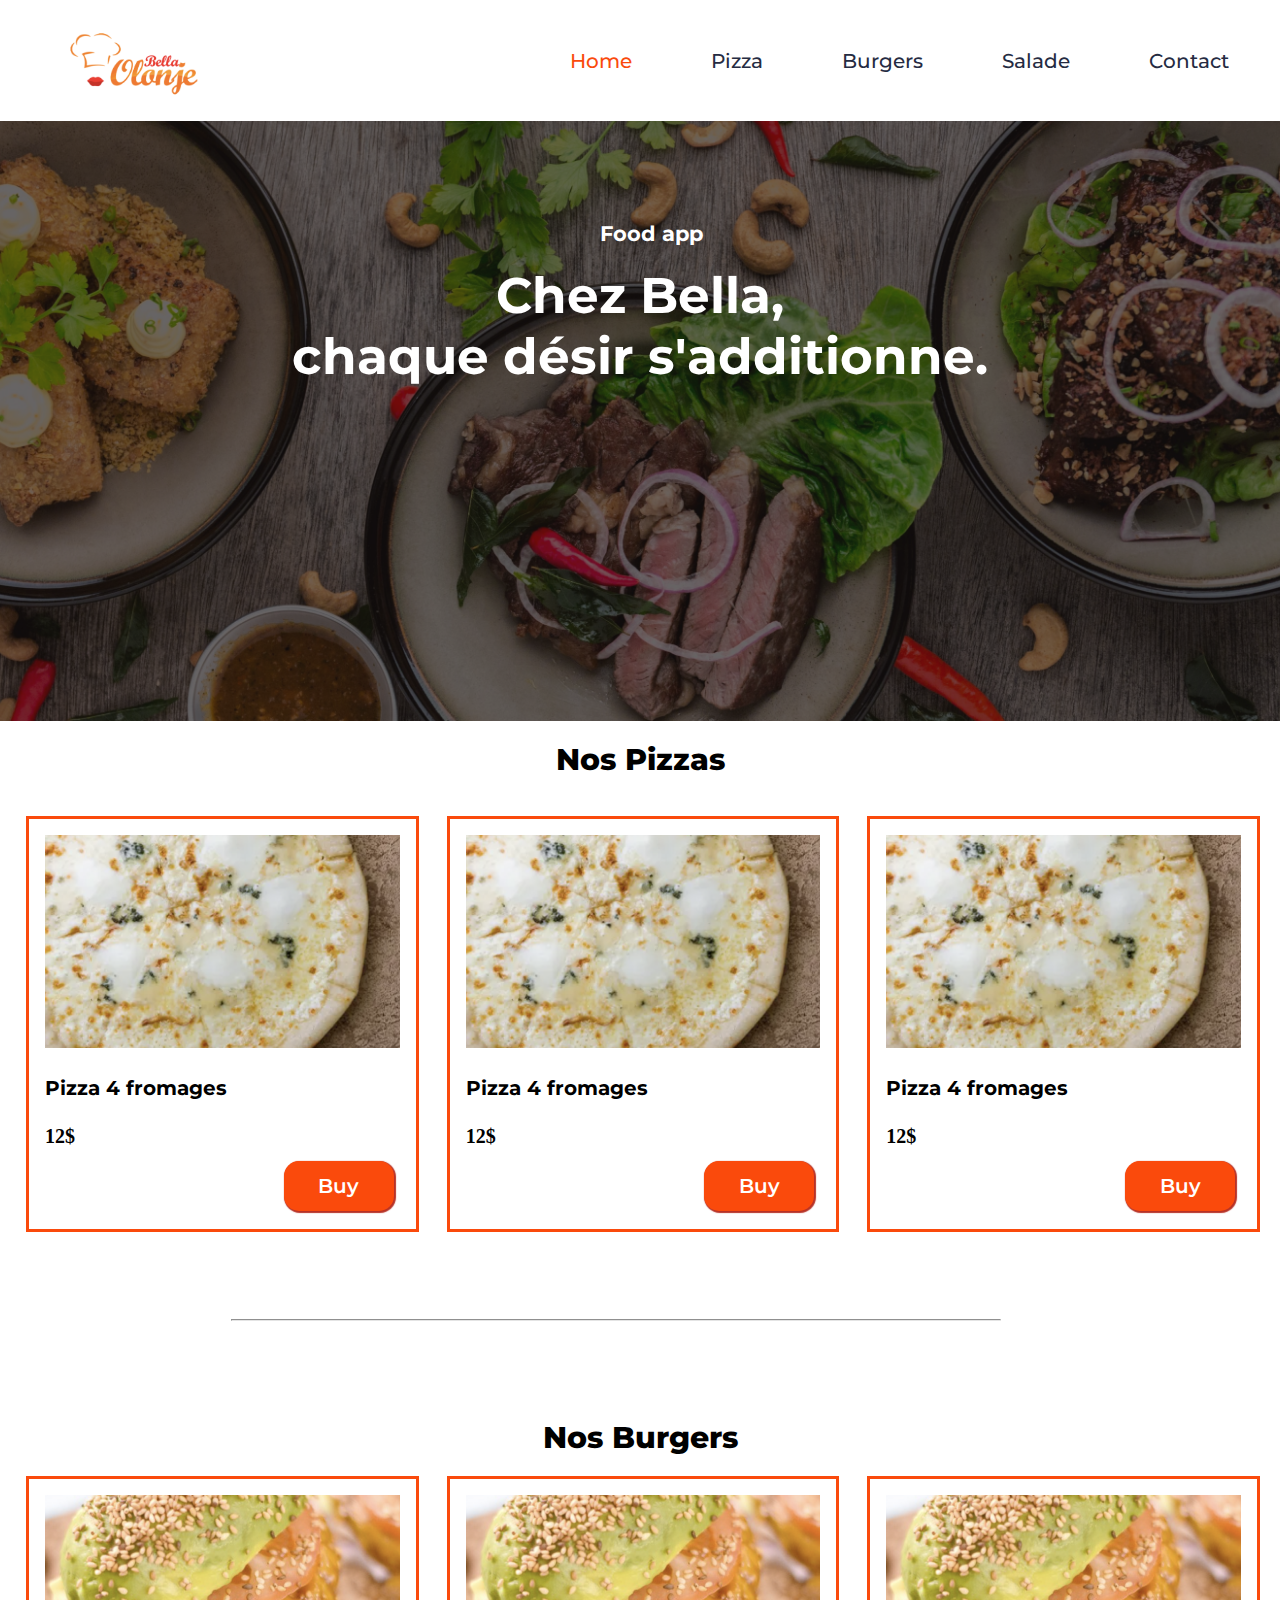
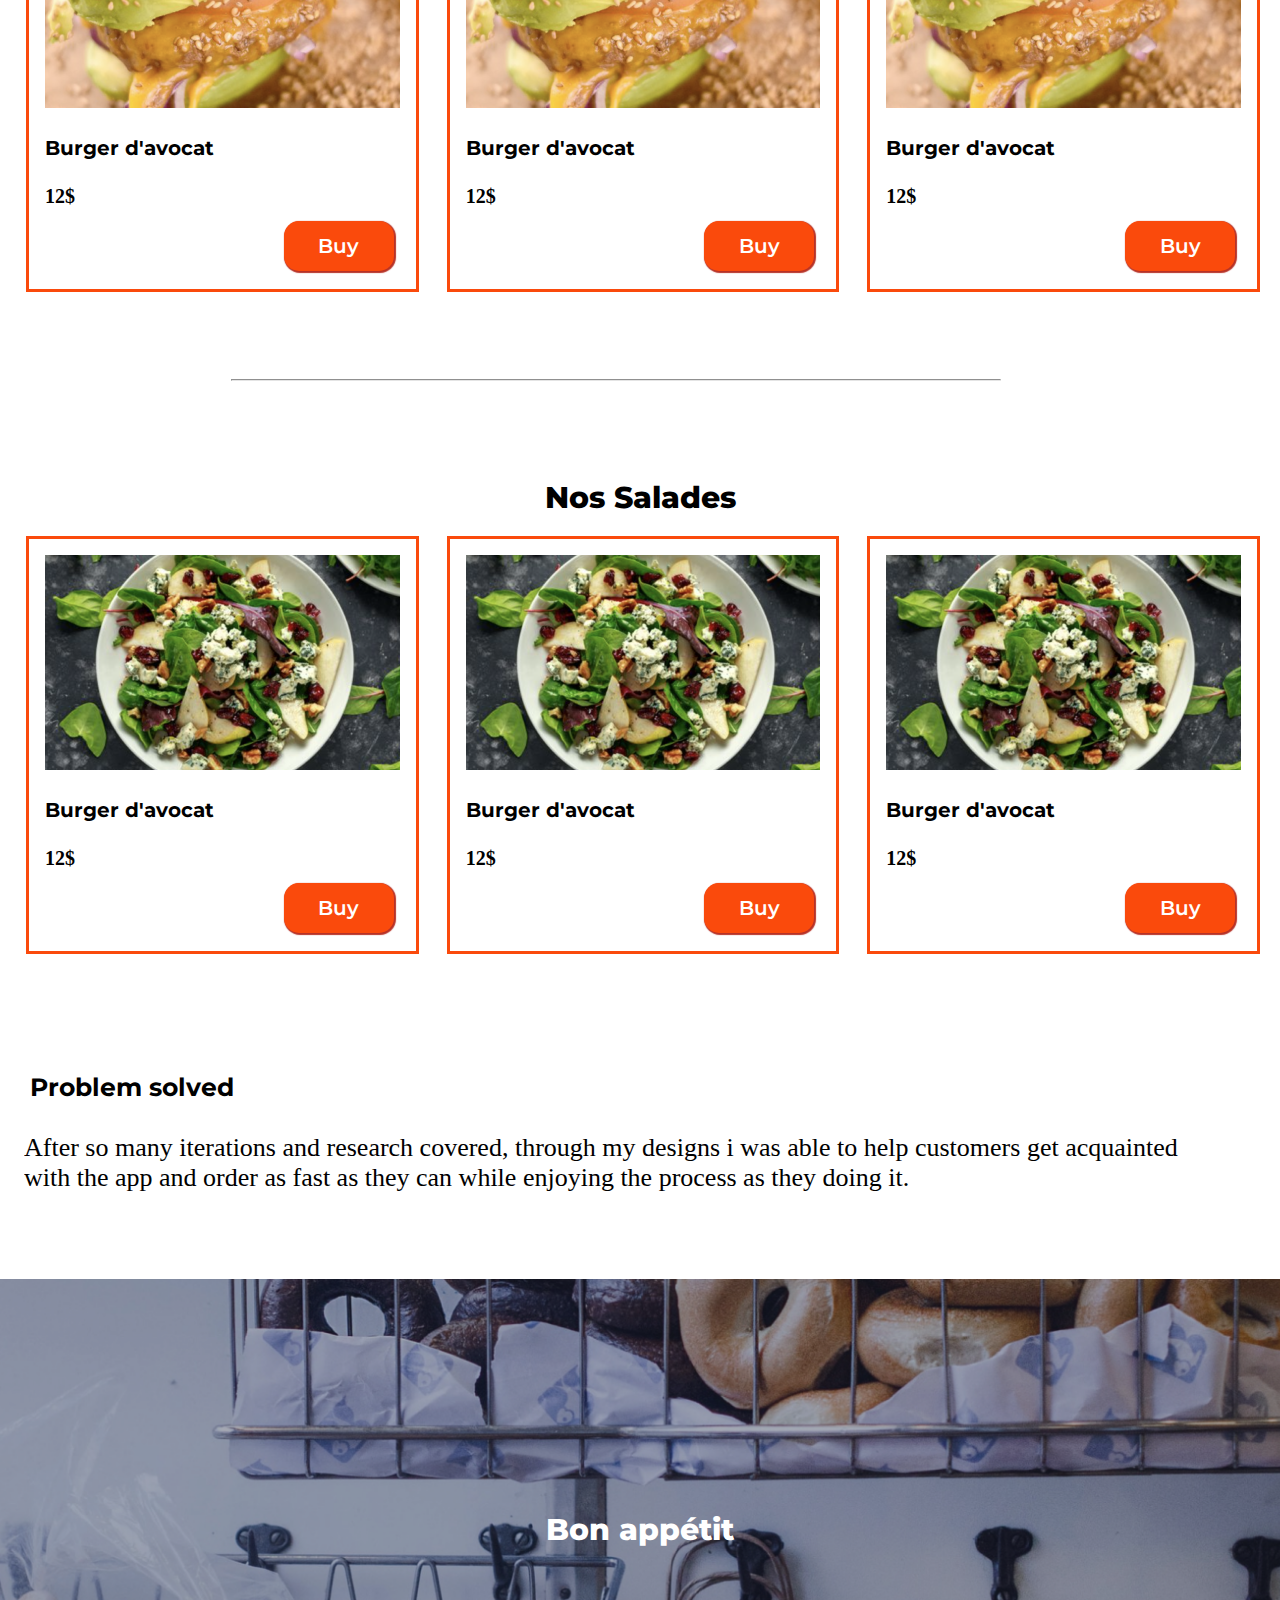
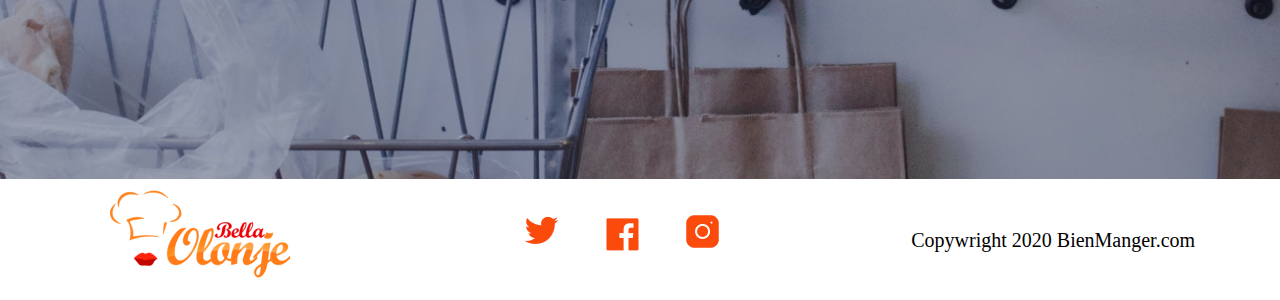
<file: index.html>
<!DOCTYPE html>
<html lang="fr">
   <head>
      <meta charset="UTF-8">
      <meta http-equiv="X-UA-Compatible" content="IE=edge">
      <meta name="viewport" content="width=device-width, initial-scale=1.0">
      <link rel="stylesheet" href="css/style.css">
      <link rel="stylesheet" href="css/indexresponsive.css">
      <link rel="preconnect" href="https://fonts.googleapis.com">
      <link rel="preconnect" href="https://fonts.gstatic.com" crossorigin>
      <link href="https://fonts.googleapis.com/css2?family=Montserrat:wght@600;700&display=swap" rel="stylesheet">
      <link rel="stylesheet" href="https://cdnjs.cloudflare.com/ajax/libs/font-awesome/6.2.1/css/all.min.css" />
      <title>Bella Olonje</title>
   </head>
   <body>
      <header>
         <nav class="navbar">
            <div class="logo_header"> 
               <a href="index.html" class="logo"></a> 
               <img src="images/logo_bella_olonje.png" alt="Logo_page"/> 
            </div>
            <!-- menu -->
            <ul class="main_nav">
               <li class="red"> <a href="index.html" class="nav_links Big">Home</a> </li>
               <li> <a href="#Pizza" class="nav_links">Pizza</a> </li>
               <li> <a href="#Burgers" class="nav_links">Burgers</a> </li>
               <li> <a href="#salade" class="nav_links">Salade</a> </li>
               <li> <a href="contact.html" class="nav_links">Contact</a> </li>
            </ul>
         </nav>
         <!-- Hamburger Menu -->
         <div class="hamburgermenu">
            <div class="testons">
               <div class="logo_header"> <a href="index.html" class="logo"></a> <img src="images/logo_bella_olonje.png" alt="Logo_page" /> </div>
               <div class="hamburgericon"> <label for="toggle"> <i class="fas fa-bars hamburger"></i> </label> </div>
            </div>
            <!-- Small display Responsive Navigation begins --> <input type="checkbox" id="toggle" name="toggle">
            <nav class="navigation--responsive">
               <ul>
                  <li class="red"> <a href="index.html" class="nav_links Big">Home</a> </li>
                  <li> <a href="#Pizza" class="nav_links">Pizza</a> </li>
                  <li> <a href="#Burgers" class="nav_links">Burgers</a> </li>
                  <li> <a href="#salade" class="nav_links">Salade</a> </li>
                  <li> <a href="contact.html" class="nav_links">Contact</a> </li>
               </ul>
            </nav>
            <!-- responsive nav ends-->
         </div>
      </header>
      <!-- PARTIE MAIN -->
      <main>
         <div class="top">
            <div class="titlecontent">
               <div class="titre1">
                  <h4>Food app</h4>
               </div>
               <br>
               <div class="titre2">
                  <h1>Chez Bella, <br>chaque désir s'additionne.</h1>
               </div>
            </div>
         </div>
         <div id="Pizza">
            <h2 class="product">Nos Pizzas</h2>
         </div>
         <br>
         <div class="containercards">
            <div class="border">
               <div class="cardimg">
                  <img src="images/pizza.png" alt="image pizza">
               </div>
               <div class="cardtext">
                  <p>Pizza 4 fromages</p>
               </div>
               <div class="cardprice">
                  <p>12$</p>
               </div>
               <div class="buttn">
                  <a href="formulaire.html"><button class="btn">Buy</button></a>
               </div>
            </div>
            <div class="border">
               <div class="cardimg"> <img src="images/pizza.png" alt="image pizza"> </div>
               <div class="cardtext">
                  <p>Pizza 4 fromages</p>
               </div>
               <div class="cardprice">
                  <p>12$</p>
               </div>
               <div class="buttn">
                  <a href="formulaire.html"><button class="btn">Buy</button></a>
               </div>
            </div>
            <div class="border">
               <div class="cardimg"> <img src="images/pizza.png" alt="image pizza"> </div>
               <div class="cardtext">
                  <p>Pizza 4 fromages</p>
               </div>
               <div class="cardprice">
                  <p>12$</p>
               </div>
               <div class="buttn"> 
                  <a href="formulaire.html"><button class="btn">Buy</button></a> 
               </div>
            </div>
         </div>
         <br>
         <hr>
         <br>
         <div id="Burgers">
            <h2 class="product">Nos Burgers</h2>
         </div>
         <div class="containercards">
            <div class="border">
               <div class="cardimg">
                  <img src="/images/burger.png" alt="image Burger">
               </div>
               <div class="cardtext">
                  <p>Burger d'avocat</p>
               </div>
               <div class="cardprice">
                  <p>12$</p>
               </div>
               <div class="buttn">
                  <a href="formulaire.html"><button class="btn">Buy</button></a>
               </div>
            </div>
            <div class="border">
               <div class="cardimg"> <img src="/images/burger.png" alt="image burger"> </div>
               <div class="cardtext">
                  <p>Burger d'avocat</p>
               </div>
               <div class="cardprice">
                  <p>12$</p>
               </div>
               <div class="buttn">
                  <a href="formulaire.html"><button class="btn">Buy</button></a>
               </div>
            </div>
            <div class="border">
               <div class="cardimg">
                  <img src="/images/burger.png" alt="image burger">
               </div>
               <div class="cardtext">
                  <p>Burger d'avocat</p>
               </div>
               <div class="cardprice">
                  <p>12$</p>
               </div>
               <div class="buttn">
                  <a href="formulaire.html"><button class="btn">Buy</button></a>
               </div>
            </div>
         </div>
         <br>
         <hr>
         <br>
         <div id="salade">
            <h2 class="product"> Nos Salades</h2>
         </div>
         <div class="containercards">
            <div class="border">
               <div class="cardimg">
                  <img src="/images/salade.png" alt="image pizza">
               </div>
               <div class="cardtext">
                  <p>Burger d'avocat</p>
               </div>
               <div class="cardprice">
                  <p>12$</p>
               </div>
               <div class="buttn">
                  <a href="formulaire.html"><button class="btn">Buy</button></a>
               </div>
            </div>
            <div class="border">
               <div class="cardimg"><img src="/images/salade.png" alt="image burger"></div>
               <div class="cardtext">
                  <p>Burger d'avocat</p>
               </div>
               <div class="cardprice">
                  <p>12$</p>
               </div>
               <div class="buttn"> 
                  <a href="formulaire.html"><button class="btn">Buy</button></a> 
               </div>
            </div>
            <div class="border">
               <div class="cardimg"><img src="/images/salade.png" alt="image burger"></div>
               <div class="cardtext">
                  <p>Burger d'avocat</p>
               </div>
               <div class="cardprice">
                  <p>12$</p>
               </div>
               <div class="buttn">
                  <a href="formulaire.html"><button class="btn">Buy</button></a>
               </div>
            </div>
         </div>
         <br>
         <div class="newcontent">
            <h2 class="solved">Problem solved</h2>
            <p class="paragraphe">After so many iterations and research covered, through my designs i was able to help 
            customers get acquainted with the app and order as fast as they can while enjoying the process as they doing it.</p>
         </div>
         <br>
         <div class="footerelement">
            <h3 class="title">Bon appétit</h3>
         </div>
      </main>
      <footer>
         <div class="icon"> 
            <img src="/images/left.png" alt="image logo"> 
         </div>
         <div class="socialmedia">
            <img src="/images/ant-design_twitter-outlined.png" alt="icone twitter"> 
            <img src="/images/Vector.png" alt="icone facebook"> 
            <img src="/images/instagram.png" alt="icone insta"> 
         </div>
         <div class="copyright">
            <p class="copy">Copywright 2020 BienManger.com</p>
         </div>
      </footer>
   </body>
</html>
</file>
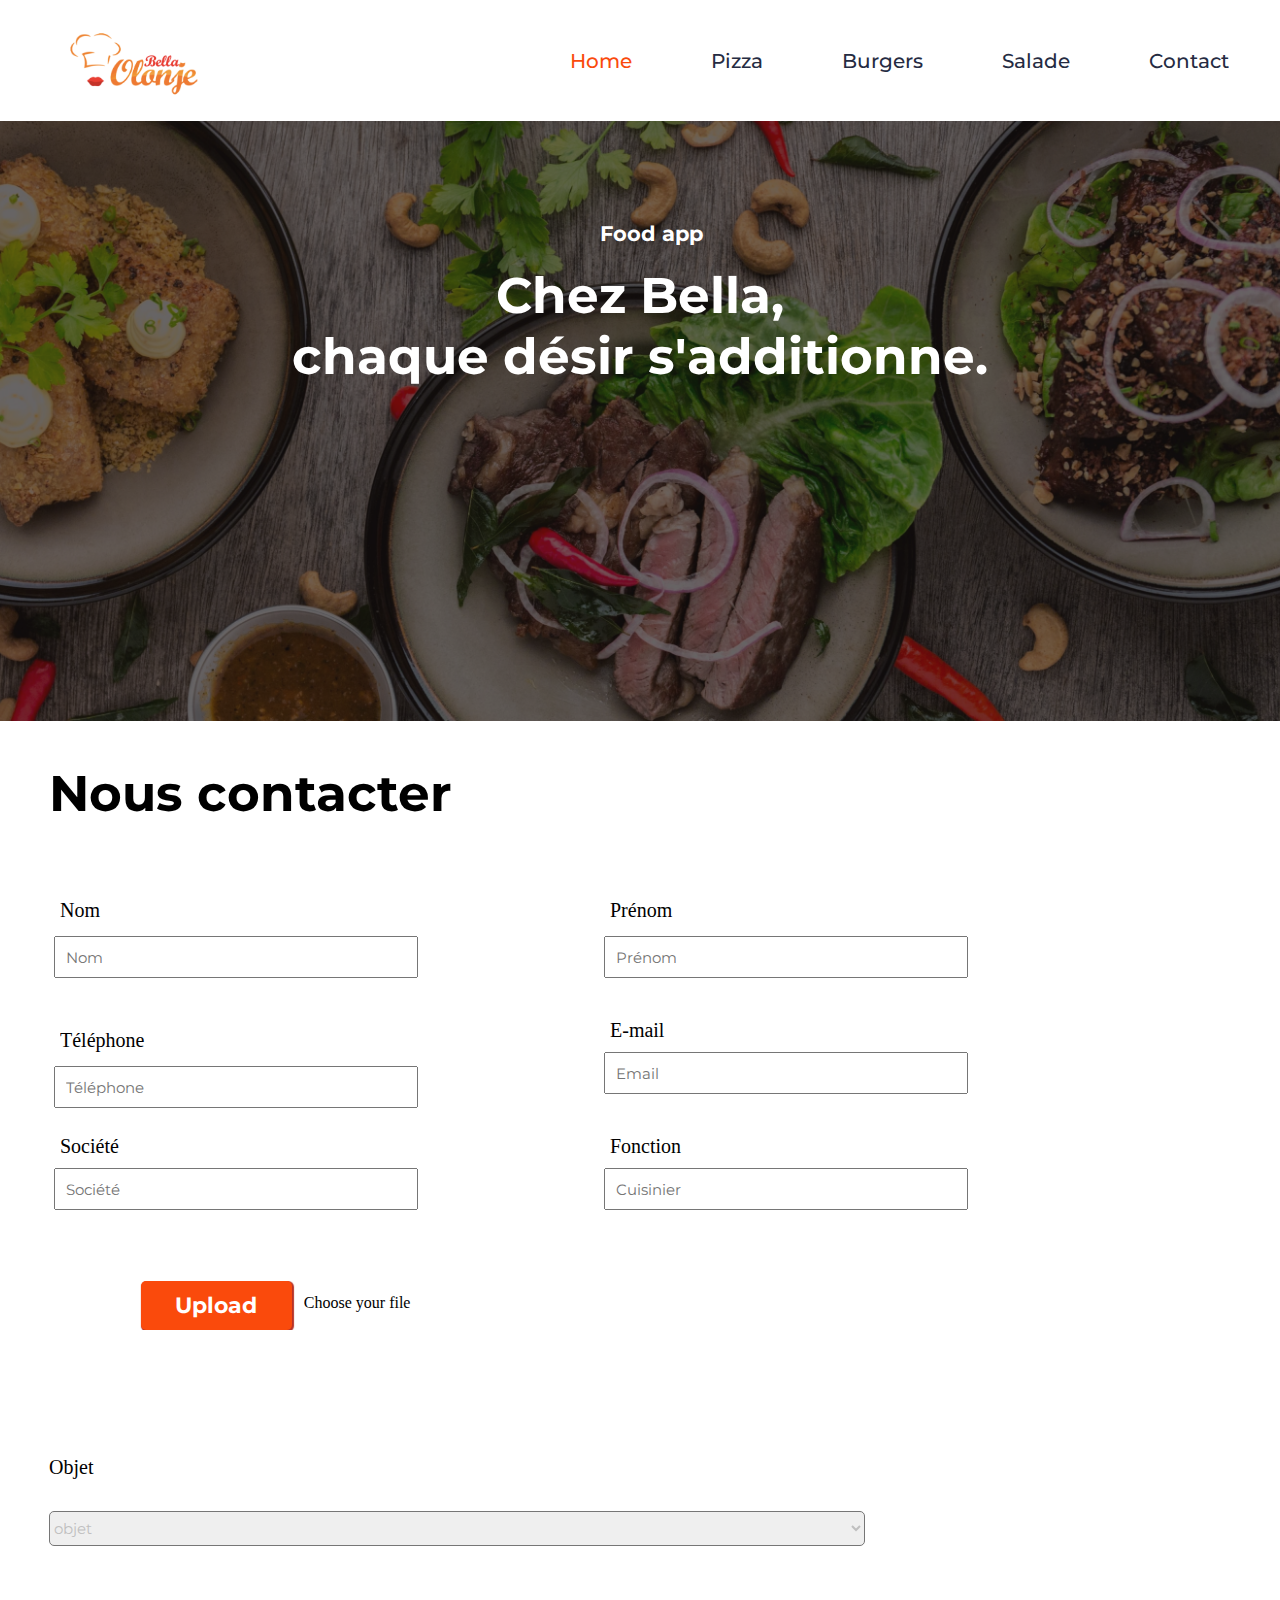
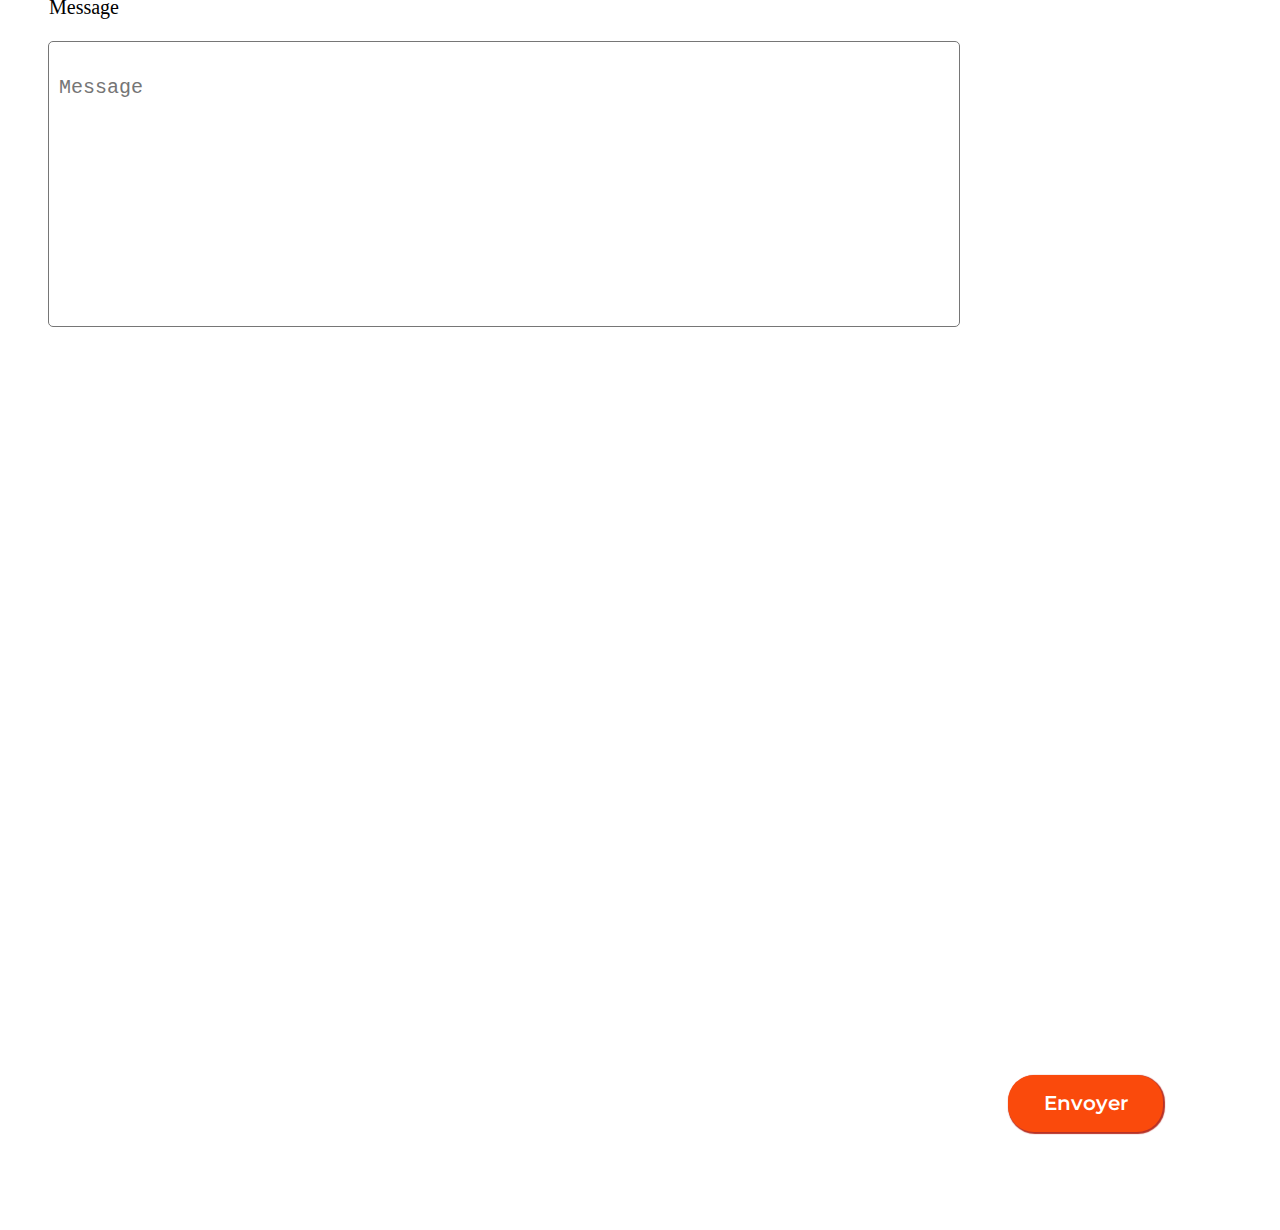
<file: contact.html>
<!DOCTYPE html>
<html lang="fr">
   <head>
      <meta charset="UTF-8">
      <meta http-equiv="X-UA-Compatible" content="IE=edge">
      <meta name="viewport" content="width=device-width, initial-scale=1.0">
      <link rel="stylesheet" href="css/style.css">
      <link rel="stylesheet" href="css/contactresponsive.css">
      <link rel="preconnect" href="https://fonts.googleapis.com">
      <link rel="preconnect" href="https://fonts.gstatic.com" crossorigin>
      <script src="https://www.recaptcha.net/recaptcha/api.js" async defer></script>
      <link href="https://fonts.googleapis.com/css2?family=Montserrat:wght@600;700&display=swap" rel="stylesheet">
      <link rel="stylesheet" href="https://cdnjs.cloudflare.com/ajax/libs/font-awesome/6.2.1/css/all.min.css"/>
      <title>Bella Olonje</title>
   </head>
   <body>
      <header>
         <nav class="navbar">
            <div class="logo_header">
               <a href="index.html" class="logo"></a>
               <img src="images/logo_bella_olonje.png" alt="image logo"/>
            </div>
            <ul class="main_nav">
               <li class="red"><a href="index.html" class="nav_links Big">Home</a></li>
               <li><a href="#Pizza" class="nav_links">Pizza</a></li>
               <li><a href="#Burgers" class="nav_links">Burgers</a></li>
               <li><a href="#Salade" class="nav_links">Salade</a></li>
               <li><a href="contact.html" class="nav_links">Contact</a></li>
            </ul>
         </nav>
         <!-- Hamburger Menu -->
         <div class="hamburgermenu">
            <div class="testons">
               <div class="logo_header">
                  <a href="index.html" class="logo"></a>
                  <img src="images/logo_bella_olonje.png" alt="Logo_page"/>
               </div>
               <div class="hamburgericon">
                  <label for="toggle">
                  <i class="fas fa-bars hamburger"></i>
                  </label>
               </div>
            </div>
            <!-- Small display Responsive Navigation begins -->
            <input type="checkbox" id="toggle" name="toggle"> 
            <nav class="navigation--responsive">
               <ul>
                  <li>
                     <a href="#home">Home</a>
                  </li>
                  <li>
                     <a href="#look-book">About</a>
                  </li>
                  <li>
                     <a href="#contact">Contact</a>
                  </li>
                  <li>
                     <a href="#blog">Blog</a>
                  </li>
               </ul>
            </nav>
            <!-- responsive nav ends-->
         </div>
      </header>
      <main>
         <div class="top">
            <div class="titlecontent">
               <div class="titre1">
                  <h4>Food app</h4>
               </div>
               <br>
               <div class="titre2">
                  <h1>Chez Bella, <br>chaque désir s'additionne.</h1>
               </div>
            </div>
         </div>
         <br>
         <form>
            <h2 class="contactus">Nous contacter</h2>
            <div class="deliver">
               <div class="nom_prenom">
                  <div class="yourlastname">
                     <label class="lastname">Nom</label>
                     <input type="text" id="nom"  name="lastname" placeholder="Nom" required>
                  </div>
                  <div class="yourlastname">
                     <label class="lastname">Prénom</label>
                     <input type="text" id="prenom"  name="lastname" placeholder="Prénom" required/>
                  </div>
               </div>
               <div class="email-tel">
                  <div class="yourlastname">
                     <label class="lastname">Téléphone</label>
                     <input type="text" id="lastname"  name="lastname" placeholder="Téléphone" required>
                  </div>
                  <div class="yourlastname">
                     <label class="email">E-mail</label>
                     <input type="email" id="email" name="email" placeholder="Email" required>
                  </div>
               </div>
               <div class="nom_prenom">
                  <div class="yourlastname">
                     <label class="societe">Société</label>
                     <input type="text" id="societe"  name="societe" placeholder="Société" required/>
                  </div>
                  <div class="yourlastname">
                     <label class="fonction">Fonction</label>
                     <input type="text" id="fonction" name="fonction" placeholder="Cuisinier" required>
                  </div>
                  </div>
               </div>
         </form>
            <br>
            <!-- Bouton upload -->
            <div class="uploadfile">
               <button class="btn-upload">Upload</button>
               <input type="file" name="upfile"/>
               <label class="file">Choose your file</label>
            </div>
            <!-- recapcha -->
            <div class="recaptcha">
               <div class="g-recaptcha" data-sitekey="6Ld_kjEkAAAAAGNQL0PIWYb0askBrS3TiWrCN1y4"></div>
            </div>
            <!-- objet message -->
            <div class="sendemail">
               <div class="objectmessage">
                  <div class="object">
                     <label class="objet">Objet</label>
                        <select name="idk" class="idk">
                           <option value="objet">objet</option>
                           <option value="objet">objet</option>
                           <option value="objet">objet</option>
                           <option value="objet">objet</option>
                        </select>
                  </div>
                  <div class="message">
                  <label class="texto">Message</label>
                  <textarea placeholder="Message"></textarea>
               </div>
            </div>
         </div>

            <div class="maps">
               <iframe src="https://www.google.com/maps/embed?pb=!1m14!1m8!1m3!1d10515.327473972608!2d2.435245!3d48.7851!3m2!1i1024!2i768!4f13.1!3m3!1m2!1s0x47e67344bd2d57f1%3A0x2a84a845271b523a!2sAFPA!5e0!3m2!1sfr!2sfr!4v1674815263096!5m2!1sfr!2sfr" width="800" height="600" style="border:0;" allowfullscreen="" loading="lazy" referrerpolicy="no-referrer-when-downgrade"></iframe>
            </div>
            <br>
            <div class="sendbtn">
               <button type="submit">Envoyer</button>
            </div>
         
      </main>
   </body>
</html>
</file>
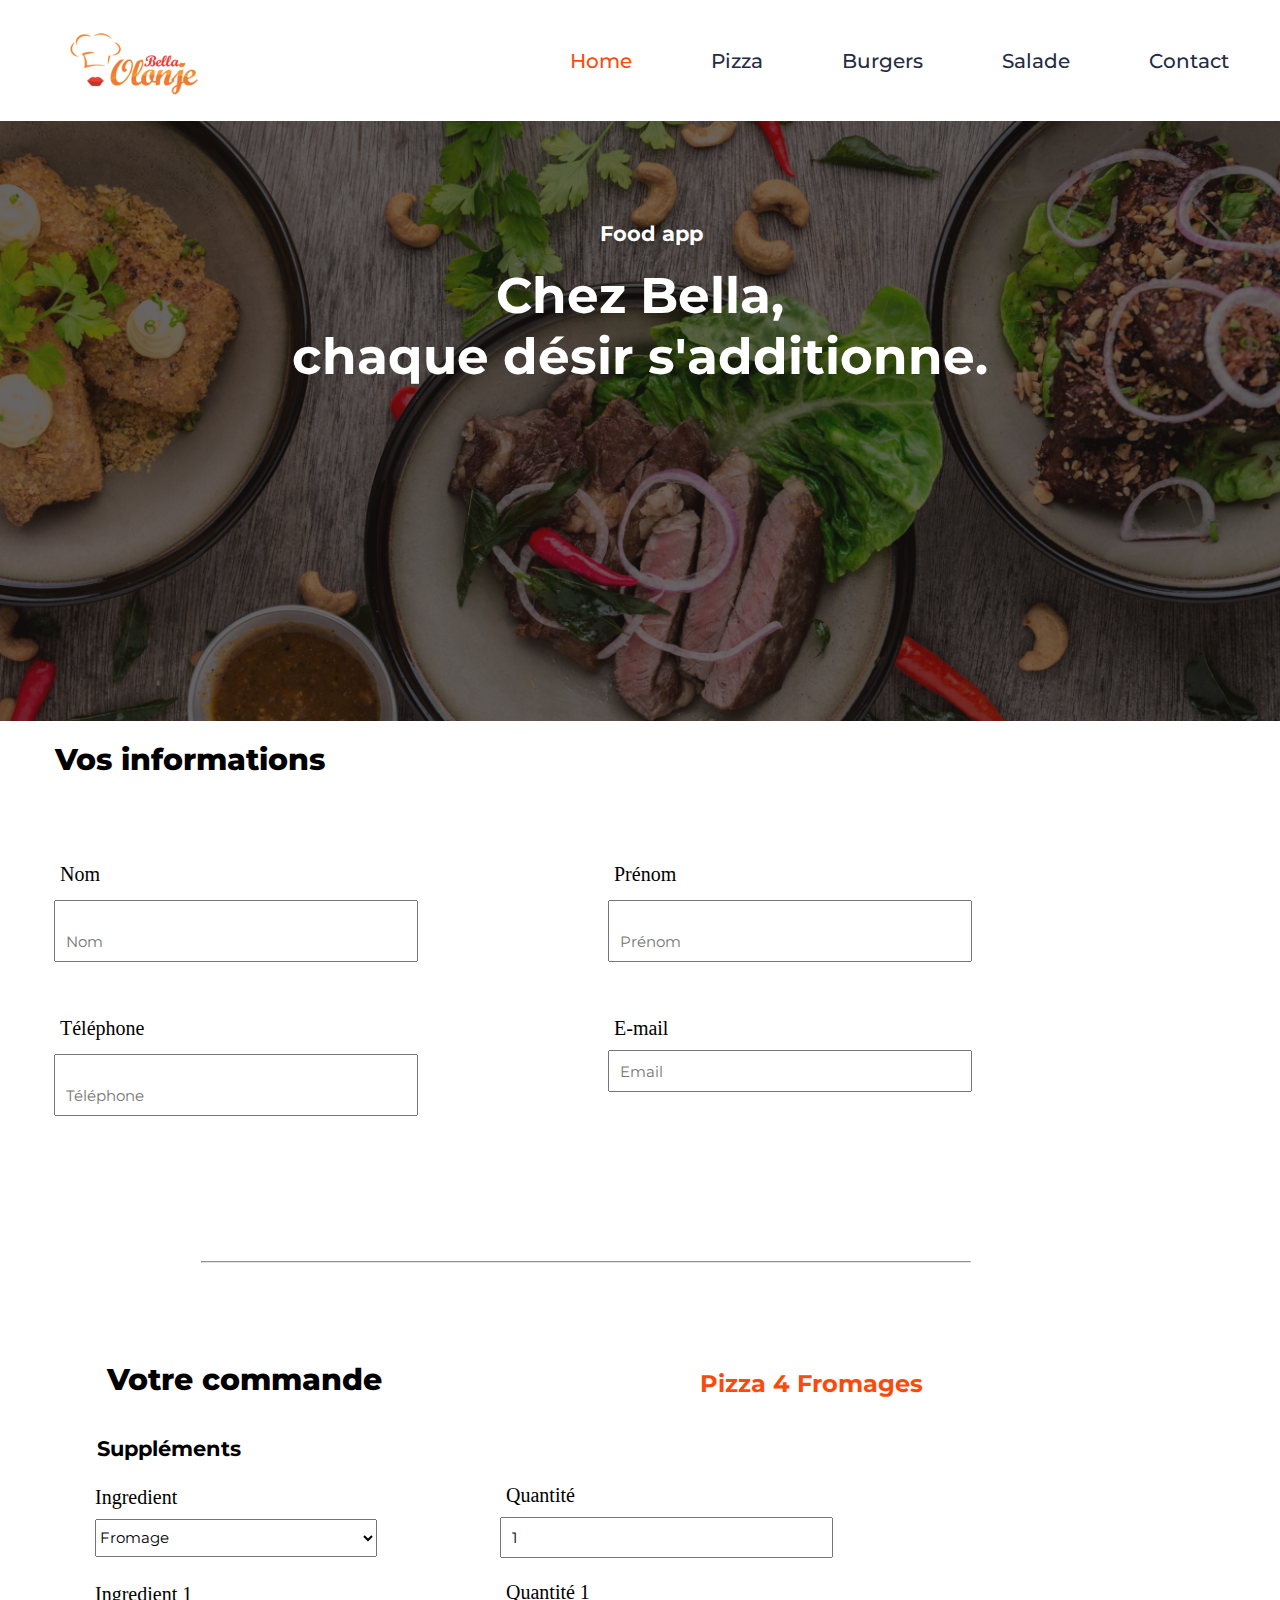
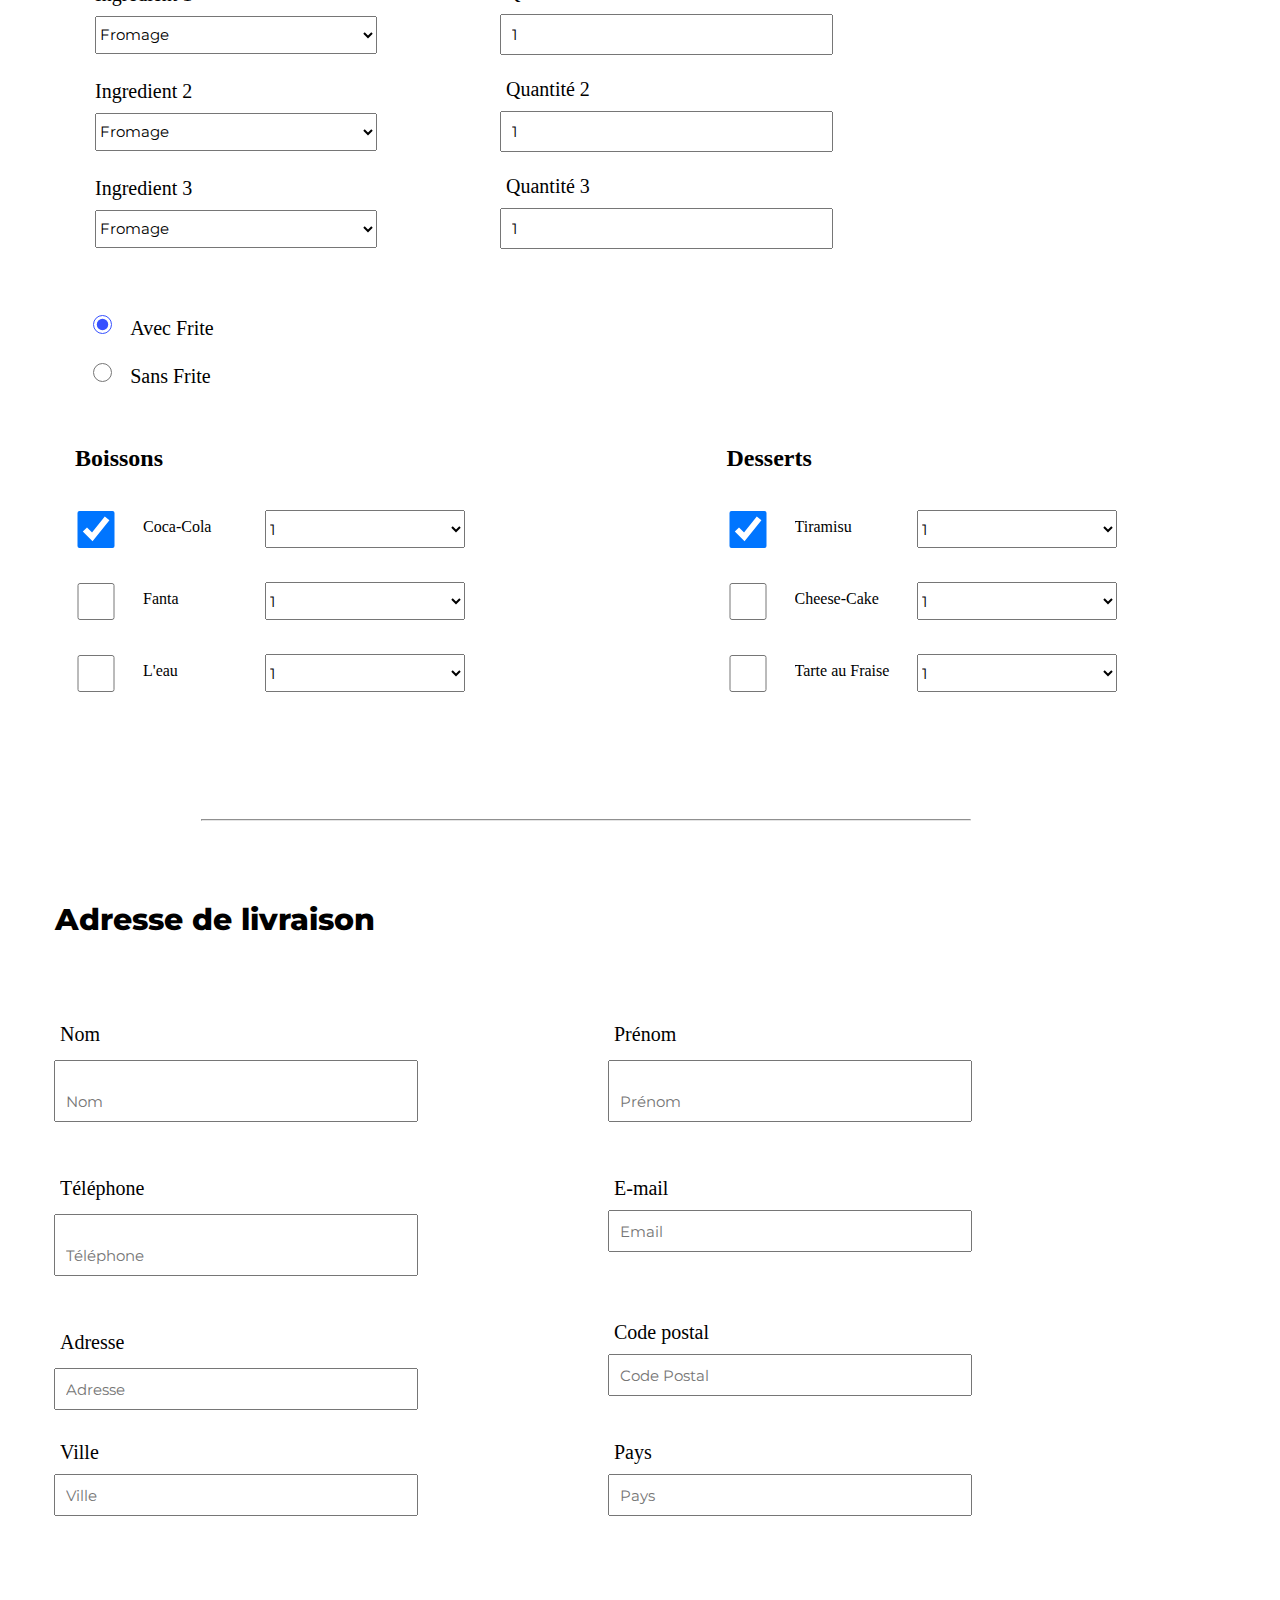
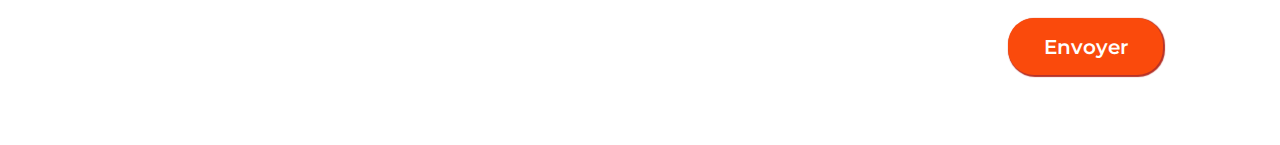
<file: formulaire.html>
<!DOCTYPE html>
<html lang="fr">
   <head>
      <meta charset="UTF-8">
      <meta http-equiv="X-UA-Compatible" content="IE=edge">
      <meta name="viewport" content="width=device-width, initial-scale=1.0">
      <link rel="stylesheet" href="css/style.css">
      <link rel="stylesheet" href="css/formulaireresponsive.css">
      <link rel="preconnect" href="https://fonts.googleapis.com">
      <link rel="preconnect" href="https://fonts.gstatic.com" crossorigin>
      <link href="https://fonts.googleapis.com/css2?family=Montserrat:wght@600;700&display=swap" rel="stylesheet">
      <link rel="stylesheet" href="https://cdnjs.cloudflare.com/ajax/libs/font-awesome/6.2.1/css/all.min.css"/>
      <title>Bella Olonje</title>
   </head>
   <body>
      <header>
         <nav class="navbar">
            <div class="logo_header">
               <a href="index.html" class="logo"></a>
               <img src="images/logo_bella_olonje.png" alt="Logo page"/>
            </div>
            <ul class="main_nav">
               <li class="red"><a href="index.html" class="nav_links Big">Home</a></li>
               <li><a href="#Pizza" class="nav_links">Pizza</a></li>
               <li><a href="#Burgers" class="nav_links">Burgers</a></li>
               <li><a href="#Salade" class="nav_links">Salade</a></li>
               <li><a href="contact.html" class="nav_links">Contact</a></li>
            </ul>
         </nav>
         <!-- Hamburger Menu -->
         <div class="hamburgermenu">
            <div class="testons">
            <div class="logo_header">
               <a href="index.html" class="logo"></a>
               <img src="images/logo_bella_olonje.png" alt="Logo page"/>
            </div>
            <div class="hamburgericon">
         <label for="toggle">
            <i class="fas fa-bars hamburger"></i>
         </label>
      </div>
   </div>
         <!-- Small display Responsive Navigation begins -->
      
      <input type="checkbox" id="toggle" name="toggle"> 
       <nav class="navigation--responsive">
        
       <ul>
         <li class="red"><a href="index.html" class="nav_links Big">Home</a></li>
               <li><a href="#Pizza" class="nav_links">Pizza</a></li>
               <li><a href="#Burgers" class="nav_links">Burgers</a></li>
               <li><a href="#Salade" class="nav_links">Salade</a></li>
               <li><a href="contact.html" class="nav_links">Contact</a></li>
       </ul>
   </nav><!-- responsive nav ends-->
</div>

      </header>
       <!-- Partie Main -->
      <main>

         <div class="top">
            <div class="titlecontent">
               <div class="titre1">
                  <h4>Food app</h4>
               </div>
               <br>
               <div class="titre2">
                  <h1>Chez Bella, <br>chaque désir s'additionne.</h1>
               </div>
            </div>
         </div>
         <form>
            <h2 class="title">Vos informations</h2>
            <div class="deliver">
               <div class="nom_prenom">
                  <div class="yourlastname">
                     <label class="lastname">Nom</label>
                     <input class="lastname" type="text"  name="lastname" placeholder="Nom" required>
                  </div>
                  <div class="yourlastname">
                     <label class="lastname">Prénom</label>
                     <input class="lastname" type="text" name="lastname" placeholder="Prénom" required/>
                  </div>
               </div>
               <div class="email-tel">
                  <div class="yourlastname">
                     <label class="lastname">Téléphone</label>
                     <input class="lastname" type="text" name="lastname" placeholder="Téléphone" required>
                  </div>
                  <div class="yourlastname">
                     <label class="email">E-mail</label>
                     <input type="email" class="email" name="email" placeholder="Email" required>
                  </div>
               </div>
            </div>
         </form>
         <br>
         <hr>
         <div class="commande">
         <h2 class="title">Votre commande</h2>
         <h5 class="onlytext">Pizza 4 Fromages</h5>
         </div>
         <div class="sstitre">
         <h4 class="cookie">Suppléments</h4>
         </div>
         <div class="order">
            <div class="cheesy">
               <div class="sy">
                  <label class="cheese">Ingredient</label>
                  <select name="cheez" class="cheez" >
                     <option value="fromage">Fromage</option>
                     <option value="fromage">Fromage</option>
                     <option value="fromage">Fromage</option>
                     <option value="fromage">Fromage</option>
                  </select>
               </div>
               <div class="quantite">
                  <div class="sy">
                     <label class="nombre">Quantité </label>
                     <input type="number" value="1" min="0" max="64">
                  </div>
               </div>
            </div>
            <div class="cheesy">
               <div class="sy">
                  <label class="cheese">Ingredient 1</label>
                  <select name="cheez" class="cheez" >
                     <option value="fromage">Fromage</option>
                     <option value="fromage">Fromage</option>
                     <option value="fromage">Fromage</option>
                     <option value="fromage">Fromage</option>
                  </select>
               </div>
               <div class="quantite">
                  <div class="sy">
                     <label class="nombre">Quantité 1</label>
                     <input type="number" value="1" min="0" max="64">
                  </div>
               </div>
            </div>
            <div class="cheesy">
               <div class="sy">
                  <label class="cheese">Ingredient 2</label>
                  <select name="cheez" class="cheez" >
                     <option value="fromage">Fromage</option>
                     <option value="fromage">Fromage</option>
                     <option value="fromage">Fromage</option>
                     <option value="fromage">Fromage</option>
                  </select>
               </div>
               <div class="quantite">
                  <div class="sy">
                     <label class="nombre">Quantité 2</label>
                     <input type="number" value="1" min="0" max="64">
                  </div>
               </div>
            </div>
            <div class="cheesy">
               <div class="sy">
                  <label class="cheese">Ingredient 3</label>
                  <select name="cheez" class="cheez" >
                     <option value="fromage">Fromage</option>
                     <option value="fromage">Fromage</option>
                     <option value="fromage">Fromage</option>
                     <option value="fromage">Fromage</option>
                  </select>
               </div>
               <div class="quantite">
                  <div class="sy">
                     <label class="nombre">Quantité 3</label>
                     <input type="number" value="1" min="0" max="64">
                  </div>
               </div>
            </div>
         </div>
         <br>

         <!-- Bouton radio avec ou sans frite -->
            <div class="fries">
               <div class="needfries">
               <input type="radio" name="styles" class="default" checked>
               <label class="WFries">Avec Frite</label>
               </div>
               <div class="nofries">
                  <input type="radio" name="styles" class="default">
                  <label class="WOFries">Sans Frite</label>
               </div>
            </div>
           
        
         <!-- Boisson & Dessert -->
         <div class="container-yummy">
            <div class="beverages">
               <div class="Btitle">
                  <h5>Boissons</h5>
                  <div class="boissons">
                     <div class="dropdown">
                        <input type="checkbox" class="number" name="avec" checked>
                        <label class="coke">Coca-Cola</label>
                        <select name="drinks" class="drinks">
                           <option value="number">1</option>
                           <option value="number">2</option>
                           <option value="number">3</option>
                           <option value="number">4</option>
                        </select>
                     </div>
                  </div>
                  <div class="boissons">
                     <div class="dropdown">
                        <input type="checkbox" class="number" name="sans">
                        <label class="coke">Fanta</label>
                        <select name="drinks" class="drinks" >
                           <option value="number">1</option>
                           <option value="number">2</option>
                           <option value="number">3</option>
                           <option value="number">4</option>
                        </select>
                     </div>
                  </div>
                  <div class="boissons">
                     <div class="dropdown">
                        <input type="checkbox" class="number" name="sans">
                        <label class="coke">L'eau</label>
                        <select name="drinks" class="drinks" >
                           <option value="number">1</option>
                           <option value="number">2</option>
                           <option value="number">3</option>
                           <option value="number">4</option>
                        </select>
                     </div>
                  </div>
               </div>
            </div>
            <div class="dessert">
            <div class="Btitle">
               <h5>Desserts</h5>
               <div class="boissons">
                  <div class="dropdown">
                     <input type="checkbox" class="number" name="avec" checked>
                     <label class="Tiramisu">Tiramisu</label>
                     <select name="drinks" class="drinks" >
                        <option value="number">1</option>
                        <option value="number">2</option>
                        <option value="number">3</option>
                        <option value="number">4</option>
                     </select>
                  </div>
               </div>
               <div class="boissons">
                  <div class="dropdown">
                     <input type="checkbox" class="number" name="sans">
                     <label class="Cheese-Cake">Cheese-Cake</label>
                     <select  name="drinks" class="drinks">
                        <option value="number">1</option>
                        <option value="number">2</option>
                        <option value="number">3</option>
                        <option value="number">4</option>
                     </select>
                  </div>
               </div>
               <div class="boissons">
                  <div class="dropdown">
                     <input type="checkbox" class="number" name="sans">
                     <label class="Cheese-Cake">Tarte au Fraise</label>
                     <select  name="drinks" class="drinks">
                        <option value="number">1</option>
                        <option value="number">2</option>
                        <option value="number">3</option>
                        <option value="number">4</option>
                     </select>
                  </div>
               </div>
            </div>
         </div>
      </div>

      <br>
      <hr>

      <!-- Partie Adresse de Livraison -->

         <form class="infoadress">
            <h2 class="title">Adresse de livraison</h2>
            <div class="deliver">
               <div class="nom_prenom">
                  <div class="yourlastname">
                     <label class="lastname">Nom</label>
                     <input class="lastname" type="text"  name="lastname" placeholder="Nom" required>
                  </div>
                  <div class="yourlastname">
                     <label class="lastname">Prénom</label>
                     <input class="lastname" type="text" name="lastname" placeholder="Prénom" required/>
                  </div>
               </div>
               <div class="email-tel">
                  <div class="yourlastname">
                     <label class="lastname">Téléphone</label>
                     <input class="lastname" type="text" name="lastname" placeholder="Téléphone" required>
                  </div>
                  <div class="yourlastname">
                     <label class="email">E-mail</label>
                     <input type="email" class="email" name="email" placeholder="Email" required>
                  </div>
               </div>
               <div class="nom_prenom">
                  <div class="yourlastname">
                     <label class="lastname">Adresse</label>
                     <input class="adresse" type="text" name="adresse" placeholder="Adresse" required/>
                  </div>
                  <div class="yourlastname">
                     <label class=codepostal>Code postal</label>
                     <input class=codepostal name=codepostal type=text placeholder="Code Postal" required>
                  </div>
               </div>
               <div class="email-tel">
                  <div class="yourlastname">
                     <label class="ville">Ville</label>
                     <input class="city" type="text" name="ville" placeholder="Ville" required/>
                  </div>
                  <div class="yourlastname">
                     <label class=pays>Pays</label>
                     <input class="pays" name=pays type=text placeholder="Pays"  required>
                  </div>
               </div>
            </div>
            <div class="send">
               <button type="submit">Envoyer</button>
            </div>
         </form>
      </main>
   </body>
</html>
</file>
<file: css/style.css>
@import url('https://fonts.googleapis.com/css2?family=Montserrat:wght@700&display=swap');


*{
    margin: 0;
    padding: 0;
    overflow-x: hidden;
    scroll-behavior: smooth;
  }
/* Logo */
  .logo-page {
    width: 1000px;
    margin: auto;
    border-radius : 75px;
    display: flex;
    flex-direction: row;
    align-items: baseline;
  }
  .logo_header{
    display: flex;
    flex-direction: row-reverse;
    justify-content: flex-end;
    align-items: center;
    gap: 2rem;
   
}
  .logo_header img{
    width: 25%;
    margin-left: 12%;
  }
  
  a{
    text-decoration: none;
    color: #252B42;
  }
  
  .navbar{
    display: flex;
    justify-content: space-between;
    width: 100vw;
    padding-top: 2%;
    padding-bottom: 2%;
    background-color:#ffffff;
    font-size: 20px;
  }
  .main_nav{
    display: flex;
    width: 75%;
    font-family: 'Montserrat', sans-serif;
    margin-right: 4%;
    justify-content: space-between;
    list-style: none;
    align-items: center;
    
  }

  ul.main_nav {
    font-weight: 500;
}


/* Test */

.hamburgermenu {
  display: none;
}

label[for="toggle"] {
    position: relative;
    top: 30px;
    right: 49px;
    color: #FA4A0C;
    z-index: 6;
    font-size: 3rem;
}

.navigation--responsive {
  display: none;
}

#toggle {
  display: none;
}

svg.hamburger {
  display: none;
}







/* Haut de page */

.top {
  background-image: url(/images/imagefond1.png);
  height: 600px;
  background-size : cover;
  background-repeat : no-repeat;
  background-position: center; 
}

.titlecontent{
    text-align: center;
    color: #ffffff;
    font-family: montserrat;
    font-weight: 300;
    padding: 100px;
}

h1{
    font-family: 'Montserrat', sans-serif;
    font-size: 50px;

}


h2{
    color: black;
    text-align: center;
    font-size: 50px;
    font-family: 'Montserrat', sans-serif;
    position: relative;
}

h2.title {
    margin-left: 24px;
}

h3{
  color: white;
  font-weight: 900;
  text-align: center;
  font-size: 60px;
  font-family: 'Montserrat', sans-serif;
  position: relative;
}


.product {
    padding: 20px;
    text-align: center;
    font-weight: 800;
    font-size: 30px;
    font-family: 'Montserrat', sans-serif;
}

.containercards {
    display: flex;
    flex-direction: row;
    justify-content: space-around;
    align-items: center;
    line-height: 3em;
    font-weight: bold;
    gap: 28px;
    margin-left: 26px;
    margin-right: 20px;
}

.border {
  display: flex;
  flex-direction: column;
  border: solid #FA4A0C;
  padding-top: 16px;
  padding-left: 16px;
  padding-right: 16px;
  font-size: 25px;
} 


.cardtext {
    font-weight: bold;
    
    font-family: 'Montserrat', sans-serif;;
    
}

p {
  font-size: 20px;
}

.btn {
  color: rgb(255, 255, 255);
  width: 110px;
  height: 33px;
  height: 50px;
  border-radius: 15px;
  border: none;
  }

.buttn {
    text-align: right;
    line-height: 2em;
    padding-bottom: 18px;
}

hr {
  border-color: #E4E4E4;
  width: 60%;
  margin: 75px 155px 60px 260px;

}


/* Partie Votre Commande */

.title {
  
    padding: 20px;
    text-align: left;
    font-weight: 800;
    font-size: 30px;
    font-family: 'Montserrat', sans-serif;
    position: relative;

  }
  
  .commande {
    display: flex;
    flex-direction: row;
    flex-wrap: wrap;
    justify-content: space-between;
    align-items: center;
    margin-left: 52px;
}
 

  .onlytext{
    color: rgb(250, 74, 12);
    font-family: Montserrat, sans-serif;
    margin-right: 340px;
}

  .Big {
    color: #FA4A0C;

  }

  .paragraphe {
    font-size: 23px;
    padding-top: 15px;
    padding-bottom: 68px;
  }
  
/* Partie Footer */
footer {
  display: flex;
  flex-direction: row;
  justify-content: space-around;
  align-items: center;
  line-height: 3em;

}



.footerelement {
  background-image: url(/images/Rectangle\ 47.png);
  min-height: 500px;
  background-size : cover;
  background-repeat : no-repeat;
  background-position: center;
  color: #ffffff;
  display: flex;
  justify-content: center;
  align-items: center;
 
}

.icon img {
  justify-content: left;
}

.socialmedia img {
  margin: 20px;
}

.newcontent {
  text-align: left;
  margin-left: 20px;
  margin-top: 100px;
}

.solved {
  text-align: left;
  font-size: 20px;
  font-family: 'Montserrat', sans-serif;

}

.things {
  display: flex;
  flex-direction: column;
}



/* Partie Formulaire */


/* Votre Commande */

.cheesy {
  display: flex;
  flex-direction: row;
  align-items: center;
  line-height: 2em;
  gap: 123px;
  margin: 16px;
}

.sy {
  display: flex;
  flex-direction: column;
}

.sugarfree {
  color: black;
}

input {
  width: 319px;
  height: 37px;
  text-align: left;
  padding-left: 10px;
  font-size: 15px;
  font-family: 'Montserrat', sans-serif;
}


label {
  width: 110px;
  font-size: 20px;
  display: inline-block;
  vertical-align: top;
  margin: 6px;
}

select {
  width: 282px;
  height: 38px;
  margin-left: 6px;
  font-size: 15px;
  font-family: 'Montserrat', sans-serif;
}


h4 {
  margin-left: 22px;
  font-size: 21px;
  font-family: 'Montserrat', sans-serif;;
}

.order {
  margin-left: 63px;
}

h4.cookie {
  margin-left: 97px;
}


/* Partie Input Radio */

.radio {
  margin-left: 44px;
}

.radio input {
  width: 25px;
}


 /* Bouton radio avec ou sans frite */

 .fries {
  display: flex;
  margin-top: 2rem;
  flex-direction: column;
  flex-wrap: nowrap;
  align-content: flex-start;
  justify-content: space-evenly;
  gap: 17px;
  margin-left: 81px;
  accent-color: #3751FF;
}

input,
label {
  cursor: pointer;
}

label,
small {
  margin-top: 0.1em;
}

input[type="radio"] {
  height: 1.2rem;
  width: 1.2rem;
  margin-right: 0.5rem;
}




/* Partie Boisson & Dessert */

.checkbox input {
  display: flex;
  flex-direction: column;
  width: 100px;
  margin-bottom: 15px;
  accent-color:#2BAF1F;

}

.container-yummy {
  display: flex;
  gap: 23px;
  margin-right: 80px;
  width: 100%;
}

.beverages {
  display: flex;
  flex-direction: row;
  flex-wrap: nowrap;
  margin-top: 5px;
  width: 50%;
}

.dessert {
  display: flex;
  flex-direction: row;
  flex-wrap: nowrap;
  margin-top: 5px;
  width: 50%;
}


.boissons {
    
  display: flex;
  align-items: flex-start;
  padding-bottom: 34px;
  margin-right: 8px;
  margin-left: 53px;
  justify-content: flex-start;
}

.dropdown {
  display: flex;
  flex-direction: row;
  flex-wrap: nowrap;
  align-items: center;
  justify-content: center;

}


h5 {
  font-size: 24px;
  margin-left: 56px;
  margin-top: 29px;
  padding: 17px;
  padding-bottom: 38px;

}


input.number {
  width: 82px;
}


.boissons label {
font-size: 16px;
}

select.drinks {
  width: 200px;
}

.Btitle {
  margin-left: 2px;
}


/* Partie Adresse de Livraison */

.deliver {
  display: flex;
  flex-direction: row;
  justify-content: flex-start;
  align-items: center;
  line-height: 2em;
  gap: 24px;
  margin-left: 54px;
  margin-top: 34px;
  padding-bottom: 52px;
  flex-wrap: wrap;
  align-content: center;
}


.yourlastname {
  display: flex;
  flex-direction: column;
  flex-wrap: wrap;
  align-content: center;
  justify-content: center;
  align-items: flex-start;
}


.lastname {
  display: flex;
  flex-direction: column;
  justify-content: flex-start;
  padding-top: 20px;
  line-height: 2em;
  
}

.nom_prenom {
  display: flex;
  justify-content: space-around;
  flex-direction: row;
  flex-wrap: nowrap;
  align-content: stretch;
  gap: 250px;
}

.nom_prenom input {
  width: 350px;
  height: 38px;
}

.email-tel input {
  width: 350px;
  height: 38px;
}



.email-tel {
  display: flex;
  justify-content: space-around;
  flex-direction: row;
  flex-wrap: nowrap;
  align-content: stretch;
  gap: 250px;
  
}


.send {
  padding: 50px 150px 70px 0px;
  position: relative;
  display: flex;
  justify-content: right;
}

button {
  
  width: 155PX;
  height: 57px;
  font-size: 20px;
  font-weight: 600;
  font-family: 'Montserrat', sans-serif;
  background-color: #FA4A0C;
  color: white;
  border-radius: 26px;
  border: none;
  box-shadow: 1px 1px 1px 1px #b73227;
  margin-right: 6px;

}

/* Partie Contact*/

.contactus {
  color: black;
  text-align: left;
  font-size: 50px;
  font-family: 'Montserrat', sans-serif;
  position: relative;
  margin-left: 40px;
  
}

/* bouton upload */

.uploadfile{
  display: flex;
  flex-direction: row;
  align-items: center;
  position: relative;
  justify-content: flex-start;
  align-content: flex-start;
}

   
.uploadfile input {
  left: 0;
  top: 0;
  opacity: 0;
  position: absolute;
}


.btn-upload {

  height: 49px;
  width: 151px;
  background-color: rgb(250, 74, 12);
  border-radius: 12px;
  font-size: 22px;
  margin-left: 11%;
  font-weight: bold;
  border-radius: 5px;

}


.uploadfile label {
  font-size: 16px;
}

/* Google recapcha */

.g-recaptcha {
  margin-left: 111px;
  margin-top: 60px;

}

/* objet message  */

.sendemail {
    padding-left: 43px;
    margin-top: 64px;
}

.object {
  display: flex;
  flex-direction: column;
  align-content: stretch;
  justify-content: space-evenly;
}

.object .idk {
  width: 66%;
  height: 35px;
  margin-bottom: 0vw;
  margin-top: 2vw;
  padding: -2vw 1vw;
  color: #bfbfbf;
  border-radius: 5px;
}

.message{
  
    padding-top: 25px;
    display: flex;
    flex-direction: column;
}

.message label{
 margin-top: 25px;
}
textarea {
  width: 900px;
  height: 250px;
  margin-bottom: 30px;
  margin-top: 16px;
  margin-left: 5px;
  color: #bfbfbf;
  border-radius: 5px;
  resize: none;
  padding-top: 20px;
  padding-left: 10px;
}

.sendbtn {
  display: flex;
  margin: 50px 0px 35px 100px;
  border-radius: 8px;
  padding: 50px 150px 70px 0px;
  position: relative;
  display: flex;
  justify-content: right;
}


/* google maps */

.maps {
  display: flex;
  padding-left: 3vw;
}
</file>
<file: css/indexresponsive.css>
/* Responsive Mobile */

@media screen and (max-width: 600px) {

  .logo_header {
   
    flex-direction: row;
    justify-content: flex-start;
    margin-left: -70px;
    flex-wrap: nowrap;
    align-content: space-between;
  }

  .navbar {
    display: none;
  }

  .hamburgermenu {
    display: flex;
  }

  label[for="toggle"] {
   
    top: 17px;
    right: 0px;
    font-size: 34px;
  }

  .testons {
  
    display: flex;
    flex-direction: row;
  }

  .top {
    height: 437px;

  }

  .containercards {

    flex-direction: column;
    justify-content: space-evenly;
    margin-left: 4px;
    margin-right: 13px;
    width: 100%;
    flex-wrap: wrap;
    align-content: space-around;

  }

  .border {
  
    padding-top: 30px;
    padding-left: 40px;
    height: 424px;
    padding-right: 30px;
    font-size: 15px;
    width: 66%;
    flex-wrap: wrap;
  }
  
 
  .cardtext {
    font-size: 30px;
  }
  
  
  p {
    font-size: 25px;

  }

  hr {
   
    width: 62%;
    margin: 59px 455px 29px 115px;
  }

  .paragraphe {

    font-size: 22px;
    margin-left: 4px;
    margin-right: 34px;

  }

  footer {
    
    justify-content: space-between;
    flex-wrap: wrap;
    align-content: stretch;
    margin-left: -4px;
  }

  .footerelement {
    min-height: 360px;
  }

}


/* Responsive Tablette */

@media screen and (max-width: 992px) {
    
 
  .top {
    height: 500px;
  }

  .product {
    padding: 31px;
    margin-bottom: 54px;
    font-size: 40px;

  }

  .containercards {
    justify-content: space-between;
    line-height: 4em;
    gap: 76px;
    margin-left: 39px;
    margin-right: 40px;
    flex-wrap: wrap;
    align-content: space-between;

  }

  .cardtext {
    font-size: 15px;
  }
  
  p {
   
    font-size: 27px;

  }

  .paragraphe {
  
    font-size: 29px;
    padding-top: 27px;
    padding-bottom: 74px;
    margin-right: 32px;
    margin-left: 20px;

  }

  .solved {

    font-size: 30px;
    margin-left: 20px;
  }

}



/* Responsive PC */

@media screen and (min-width: 1025px) {
    
  hr {
    margin: 69px 116px 60px 231px;

  }

  .paragraphe {
    
    font-size: 26px;
    padding-top: 31px;
    margin-right: 70px;
    margin-left: 4px;

  }

  .solved {

    font-size: 25px;
    margin-left: 10px;
  }


}
</file>
<file: css/contactresponsive.css>
/* responsive Mobile */

@media screen and (max-width: 600px) {


    .navbar {
    
        display: none;

    }
      .hamburgermenu {
        
        display: flex;
        flex-direction: column;

    }
      label[for="toggle"] {
      
        top: 12px;
        right: 0;
      }


    .testons {
        display: flex;
        flex-direction: row;
      }
      
      
      .hamburgericon {
        display: flex;
        flex-direction: row;
        flex-wrap: nowrap;
        align-content: flex-end;
        justify-content: flex-start;
        align-items: stretch;
      }
      

    .top {
        height: 400px;
    }

    h1 {
        margin-top: 40px;
      }

      .deliver {

        display: flex;
        flex-direction: column;
        margin-left: 7vw;

    }


      .nom_prenom {
        display: flex;
        flex-direction: column;
        gap: 28px;

    }
      .email-tel {
       display: flex;
       flex-direction: column;
        gap: 28px;

    }
     
      .contactus {
        
        margin-left: 8vw;

    }
      .object #idk {
       
        width: 90%;
    }
      textarea {
    
        width: 90%;
        margin-bottom: 8vw;
        margin-top: 2vw;
        margin-left: 1vw;
        padding-top: 0vw;
        padding-left: 0vw;
    }

    .maps {
        display: flex;
        padding-left: 5vw;
        width: 90%;
        margin-left: -5vw;
        flex-direction: column;
    }
      

      
      .sendbtn {
        margin: 7vw 6vw 17vw 0vw;
        padding: 4vw 0vw 17vw 1vw;
    }
      

    .uploadfile {
        justify-content: center;
      }


    }







/* Responsive Tablette */


@media screen and (max-width: 992px) {

    .top {

        height: 500px;
        margin-bottom: 2vw;
    }
      .titlecontent {
        padding: 8vw;
    }
      .deliver {
  
        gap: 36px;
        margin-left: 6vw;
        margin-top: 5vw;
        padding-bottom: 5vw;
        display: flex;
        flex-direction: column;
    }
      .nom_prenom {
        display: flex;
        flex-direction: column;
        gap: 80px;
       
    }
      .email-tel {
        display: flex;
        flex-direction: column;
        gap: 80px;
    
   
    }
      .contactus {
        
        margin-left: 5vw;

    }
      .object #idk {
    
        width: 95%;
      
        margin-bottom: 2vw;
       
        padding: 0vw 2vw;

    }
      textarea {
        width: 94%;
        margin-bottom: 4vw;
        margin-top: 1vw;
        margin-left: 0vw;
        padding-top: 2vw;
        padding-left: 1vw;
        font-size: 20px;


    }
      .sendbtn {
     
        margin: 5vw 0vw 5vw 11vw;
        padding: 3vw 11vw 14vw 15vw;
      }




}



/* Responsive PC */

@media screen and (min-width: 1025px) {

    .top {
        margin-bottom: 24px;
    }

      .deliver {

        gap: 20px;
        padding-bottom: 53px;

    }

      .nom_prenom {
        gap: 186px;

    }

      .email-tel {
      
        gap: 186px;

    }
      .contactus {
    
        margin-left: 49px;
        margin-bottom: 44px;

    }

      .object #idk {
       
        height: 55px;
        font-size: 20px;
    }
      
      textarea {
    
        padding-top: 34px;
        font-size: 20px;
    }

      .sendbtn {
       
        padding: 50px 111px 63px 0px;
      }








}
</file>
<file: css/formulaireresponsive.css>
/* responsive Mobile */

@media screen and (max-width: 600px) {

  .logo_header {
    flex-wrap: nowrap;
    align-content: space-between;

  }

  .navbar {
    
    display: none;

  }

  .hamburgermenu {
    display: flex;
    flex-direction: row;
    flex-wrap: nowrap;
    align-content: space-between;
    justify-content: space-evenly;
    align-items: center;

  }

  .hamburgericon {
    margin-right: 4vw;
}

  label[for="toggle"] {
   
    top: 10px;
    right: 0;

  }

  .testons {
    display: flex;
    flex-direction: row;
  }
  

  

  .top {
    height: 400px;
  }

  h1 {
    margin-top: 36px;
    font-size: 32px;
    
  }

  h2.title {
    margin-left: 0;
  }

  hr {
    margin: 75px 155px 60px 123px;

  }

  .title {
    text-align: center;

  }
  .commande {

    flex-direction: column;
    justify-content: space-evenly;
    align-items: flex-start;
    margin-left: 54px;
    align-content: stretch;

  }

  .cheesy {
    flex-direction: column;
    align-items: flex-start;
    gap: 25px;

  }

  select {
   
    width: 334px;
    height: 45px;
    margin-left: 1px;

  }

  h4 {
    margin-left: 34px;
  }
  
  
  
  .order {
    display: flex;
    flex-direction: column;
    flex-wrap: nowrap;
    align-content: stretch;
    align-items: flex-start;

  }

  h4.cookie {
   
    margin-left: 85px;

  }

  .container-yummy {
    flex-direction: column;

  }

  .beverages {
  
    margin-top: 59px;
    width: 100%;

  }

  .dessert {
    
    flex-direction: column;
    width: 100%;
    align-content: stretch;
    align-items: flex-start;
  }

  .boissons {
    margin-top: 10px;

  }

  h5 {
    
    margin-left: 49px;
    margin-top: 8px;

  }

  .deliver {
  
    flex-direction: column;
    margin-left: 8px;
  }

  .nom_prenom {
    justify-content: center;
    flex-direction: column;
    flex-wrap: wrap;
    gap: 35px;
    align-items: center;

  }




  .email-tel {
    flex-direction: column;
    gap: 35px;

  }


  .send {
    padding: 48px 231px 76px 6px;
  }  



}







/* Responsive Tablette */


@media screen and (max-width: 992px) {
    
  .top {
    height: 500px;
  }


  h2.title {
    margin-left: 32px;
  }

  hr {
    margin: 75px 155px 60px 209px;

  }
  
  .title {

    font-size: 44px;
    margin-top: 10px;
    margin-left: 28px;

  }

  .onlytext {
    margin-right: 369px;
    margin-left: 20px;

  }

  .order {
    margin-left: 68px;

  }

  h4.cookie {
    margin-left: 88px;
    margin-bottom: 30px;
  }
  .container-yummy {
    gap: 0px;
    margin-right: 63px;
    flex-direction: row;
    flex-wrap: nowrap;
    align-content: stretch;
    justify-content: space-evenly;
    align-items: flex-start;

  }
    
  .deliver {

    gap: 28px;

  }

  .nom_prenom {

    gap: 123px;
  }


  .email-tel {
    
    gap: 123px;

  }

  .send {

    padding: 50px 396px 76px 6px;
    justify-content: flex-end;
    flex-direction: row;
    flex-wrap: nowrap;
    align-content: center;
    align-items: center;
  }

}






/* Responsive PC */

@media screen and (min-width: 1025px) {
    
  h2.title {
    
    margin-left: 35px;

  }

  hr {
    
    margin: 75px 155px 60px 201px;

  }

  .order {
    
    margin-left: 73px;

  }

  .fries {
    
    margin-left: 93px;
  }

  .container-yummy {

    margin-right: 77px;
  }

  .nom_prenom {
   
    gap: 190px;
  }

  .email-tel {
    gap: 190px;
  }

  .send {
    padding: 50px 111px 70px 0px;
  }


}
</file>
